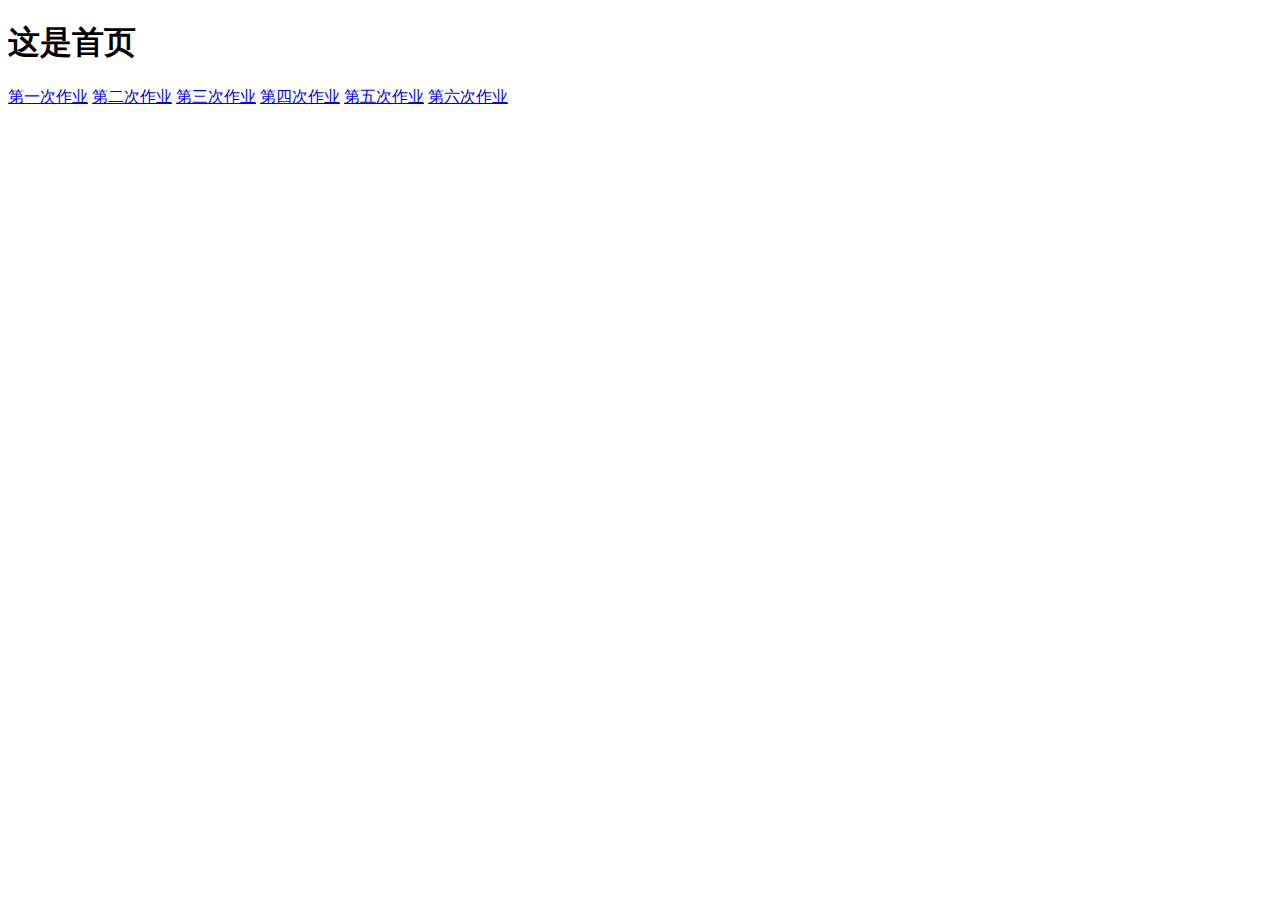
<file: makai/index.html>
<!doctype html>
<html lang="en">
<head>
	<meta charset="UTF-8">
	<title>首页</title>
</head>
<body>
	<h1>这是首页</h1>
	<a href="index1.html">第一次作业</a>
	<a href="index2.html">第二次作业</a>
	<a href="index3.html">第三次作业</a>
	<a href="four/index4.html">第四次作业</a>
	<a href="five/five.html">第五次作业</a>
	<a href="six/six.html">第六次作业</a>
</body>
</html>
</file>
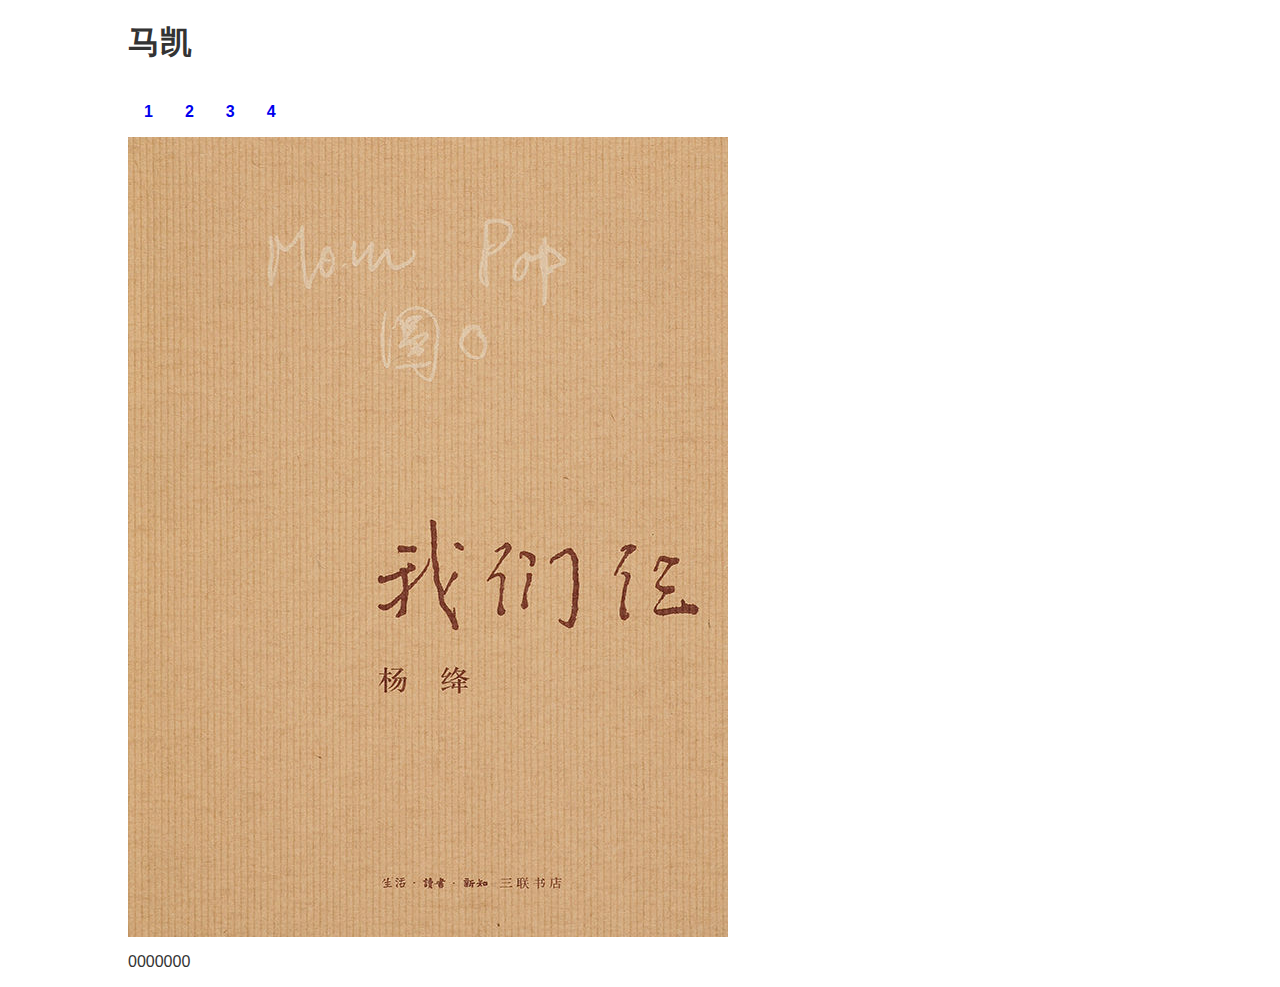
<file: ImageGallery.html>
<!DOCTYPE html>
<html>
	<head>
		<meta charset="utf-8" />
		<title>Image Gallery</title>
		<link rel="stylesheet" href="layout.css" media="screen" />
	</head>
	<body>
		<h1>马凯</h1>
		<ul>
			<li><a href="1.jpg" onclick="showPic(this);return false" title="1">1</a></li>
			<li><a href="2.jpg" onclick="showPic(this);return false" title="2">2</a></li>
			<li><a href="3.jpg" onclick="showPic(this);return false" title="3">3</a></li>
			<li><a href="4.jpg" onclick="showPic(this);return false" title="4">4</a></li>
		</ul>
	<img id="placeholder" src="02.jpg" />
		<p id="description">0000000</p>
		<script type="text/javascript" src="ImageGallery.js"></script>
	</body>
</html>
</file>
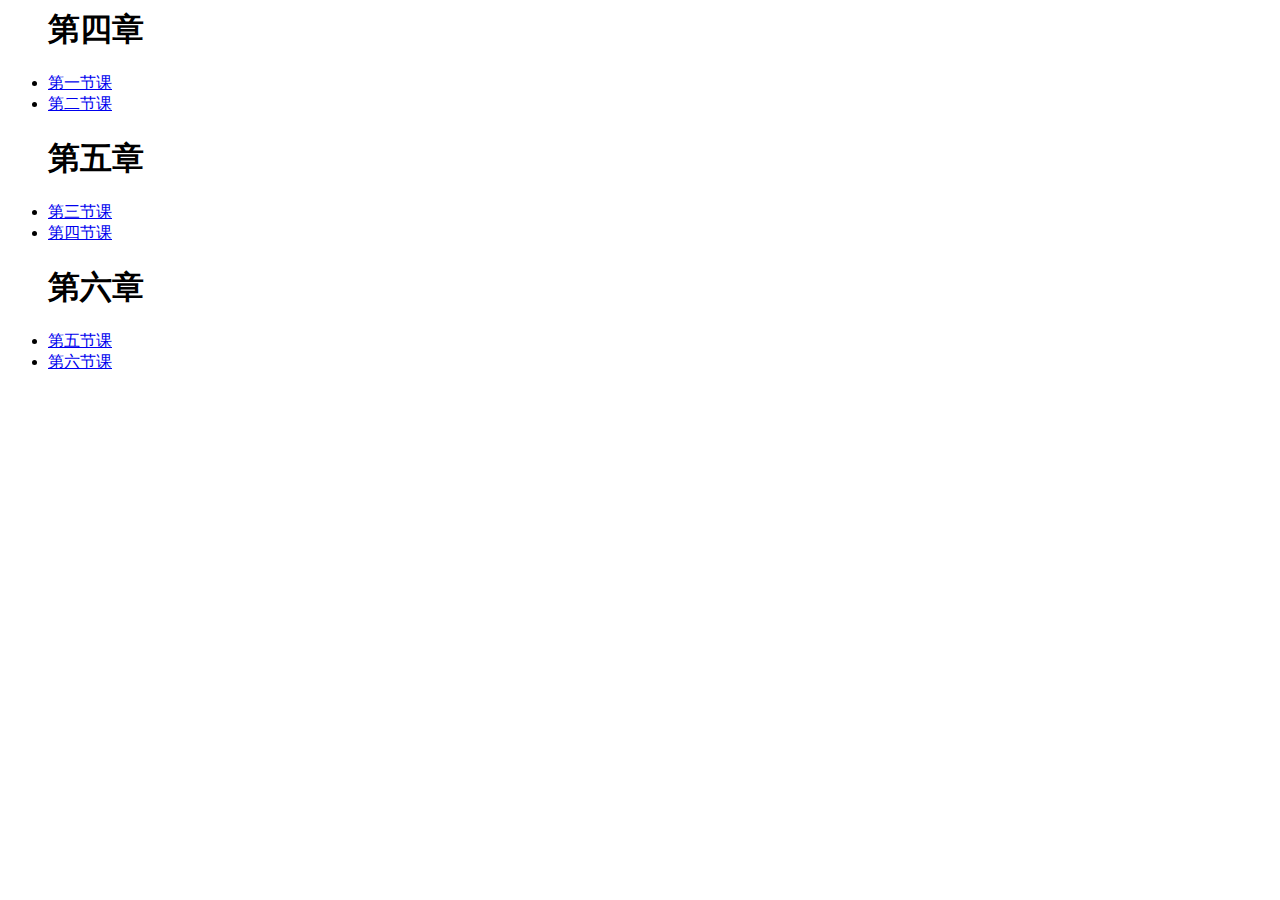
<file: kecheng/shouye.html>
﻿<html>
<head>
<title>首页</title>
</head>
<body>
<ul>
<h1>第四章</h1>
<li><a href="wangchao1.html" title="第一节课">第一节课</a></li>
<li><a href="wangchao.html" title="第二节课">第二节课</a></li>
<h1>第五章</h1>
<li><a href="disanjieke.html" title="第三节课">第三节课</a></li>
<li><a href="disijieke.html" title="第四节课">第四节课</a></li>
<h1>第六章</h1>
<li><a href="#" title="第五节课">第五节课</a></li>
<li><a href="#" title="第六节课">第六节课</a></li>
</ul>
</body>
</html>
</file>
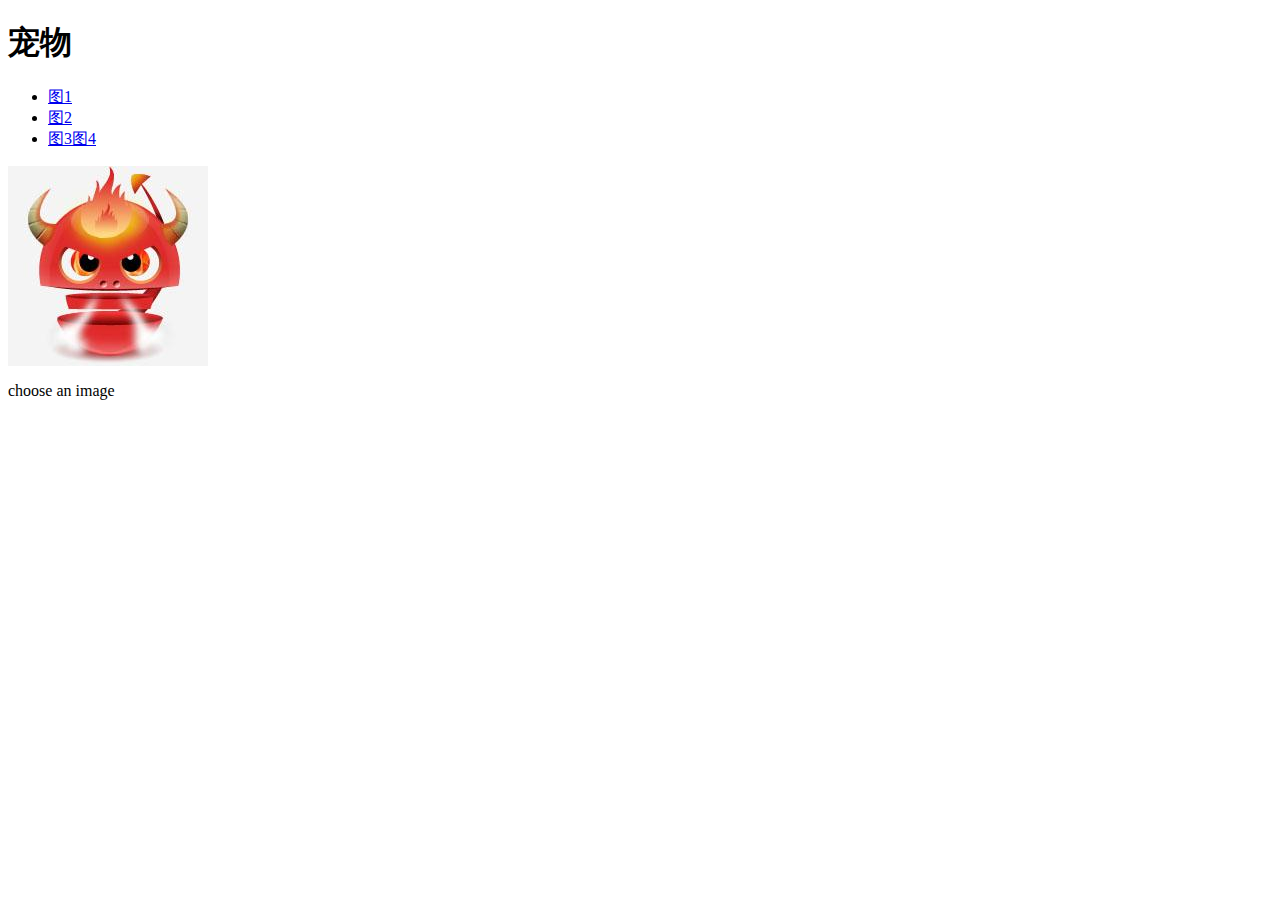
<file: kecheng/wangchao.html>
﻿<!DOCTYPE html PUBLIC "-//W3C//DTD XHTML 1.0 Transitional//EN" "http://www.w3.org/TR/xhtml1/DTD/xhtml1-transitional.dtd">
<html xmlns="http://www.w3.org/1999/xhtml">
<head>
<meta http-equiv="Content-Type" content="text/html; charset=utf-8" />
<title>宠物</title>
</head>

<body>
<h1>宠物</h1>
<ul>
<li><a href="1.jpg" title="1" onclick="showpic(this);return false;">图1</a></li>
<li><a href="2.jpg" title="2" onclick="showpic(this);return false;">图2</a></li>
<li><a href="3.jpg" title="3" onclick="showpic(this);return false;">图3</a></li〉
<li><a href="4.jpg" title="4" onclick="showpic(this);return false;">图4</a></li>
</ul>
<img id="placeholder" src="5.jpg" alt="zhanwei"/>
<p id="description">choose an image</p>
<script type="text/javascript" src="showpic.js"></script>
</body>
</html>
</file>
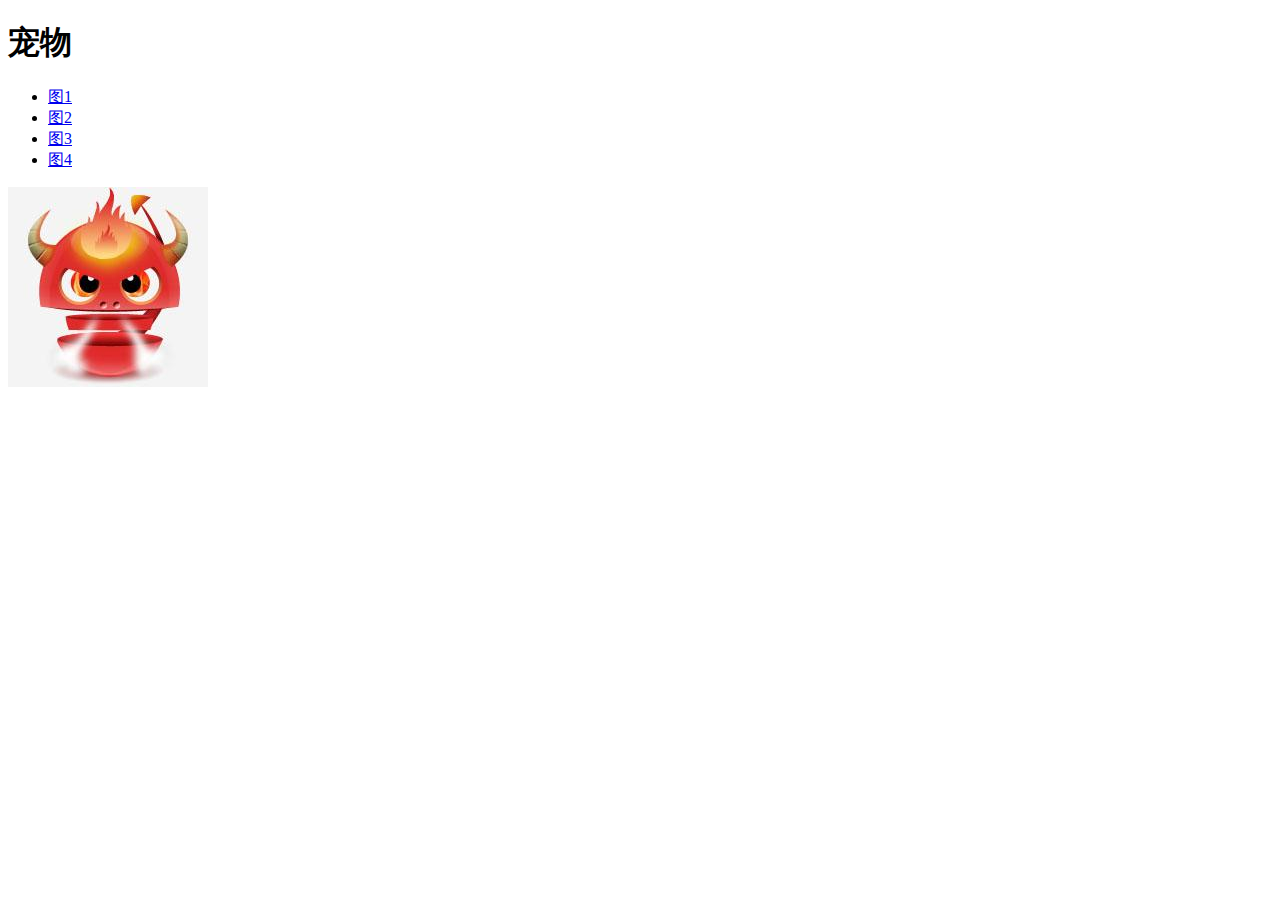
<file: kecheng/wangchao1.html>
﻿<!DOCTYPE html PUBLIC "-//W3C//DTD XHTML 1.0 Transitional//EN" "http://www.w3.org/TR/xhtml1/DTD/xhtml1-transitional.dtd">
<html xmlns="http://www.w3.org/1999/xhtml">
<head>
<meta http-equiv="Content-Type" content="text/html; charset=utf-8" />
<title>宠物</title>
</head>

<body>
<h1>宠物</h1>
<ul>
<li><a href="1.jpg" title="1" onclick="showpic(this);return false;">图1</a></li>
<li><a href="2.jpg" title="2" onclick="showpic(this);return false;">图2</a></li>
<li><a href="3.jpg" title="3" onclick="showpic(this);return false;">图3</a></li>
<li><a href="4.jpg" title="4" onclick="showpic(this);return false;">图4</a></li>
</ul>
<img id="placeholder" src="5.jpg" alt="zhanwei"/>
<script type="text/javascript" src="showpic1.js"></script>
</body>
</html>
</file>
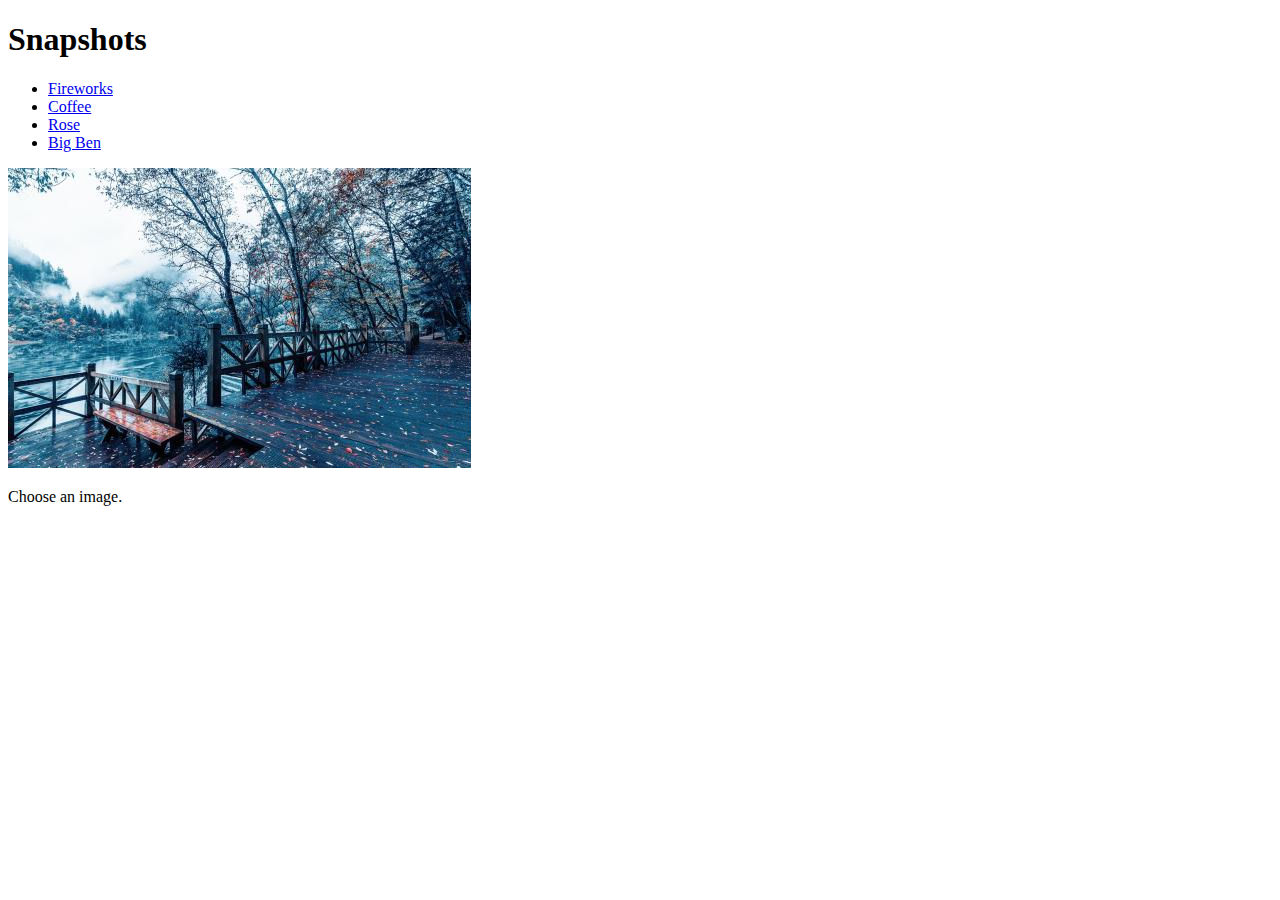
<file: makai/index1.html>
<!DOCTYPE html>
<html lang="en">
<head>
  <meta http-equiv="content-type" content="text/html; charset=utf-8" />
  <title>Image Gallery</title>
	<script type="text/javascript" src="js/showPic.js"></script>
</head>
<body>
  <h1>Snapshots</h1>
  <ul>
    <li>
      <a href="img/01.jpg" title="A fireworks display" onclick="showPic(this); return false;">Fireworks</a>
    </li>
    <li>
      <a href="img/02.jpg" title="A cup of black coffee" onclick="showPic(this); return false;">Coffee</a>
    </li>
    <li>
      <a href="img/03.jpg" title="A red, red rose" onclick="showPic(this); return false;">Rose</a>
    </li>
    <li>
      <a href="img/04.jpg" title="The famous clock" onclick="showPic(this); return false;">Big Ben</a>
    </li>
  </ul>
  <img id="placeholder" src="img/04.jpg" alt="my image gallery" />
  <p id="description">Choose an image.</p>
</body>
</html>
</file>
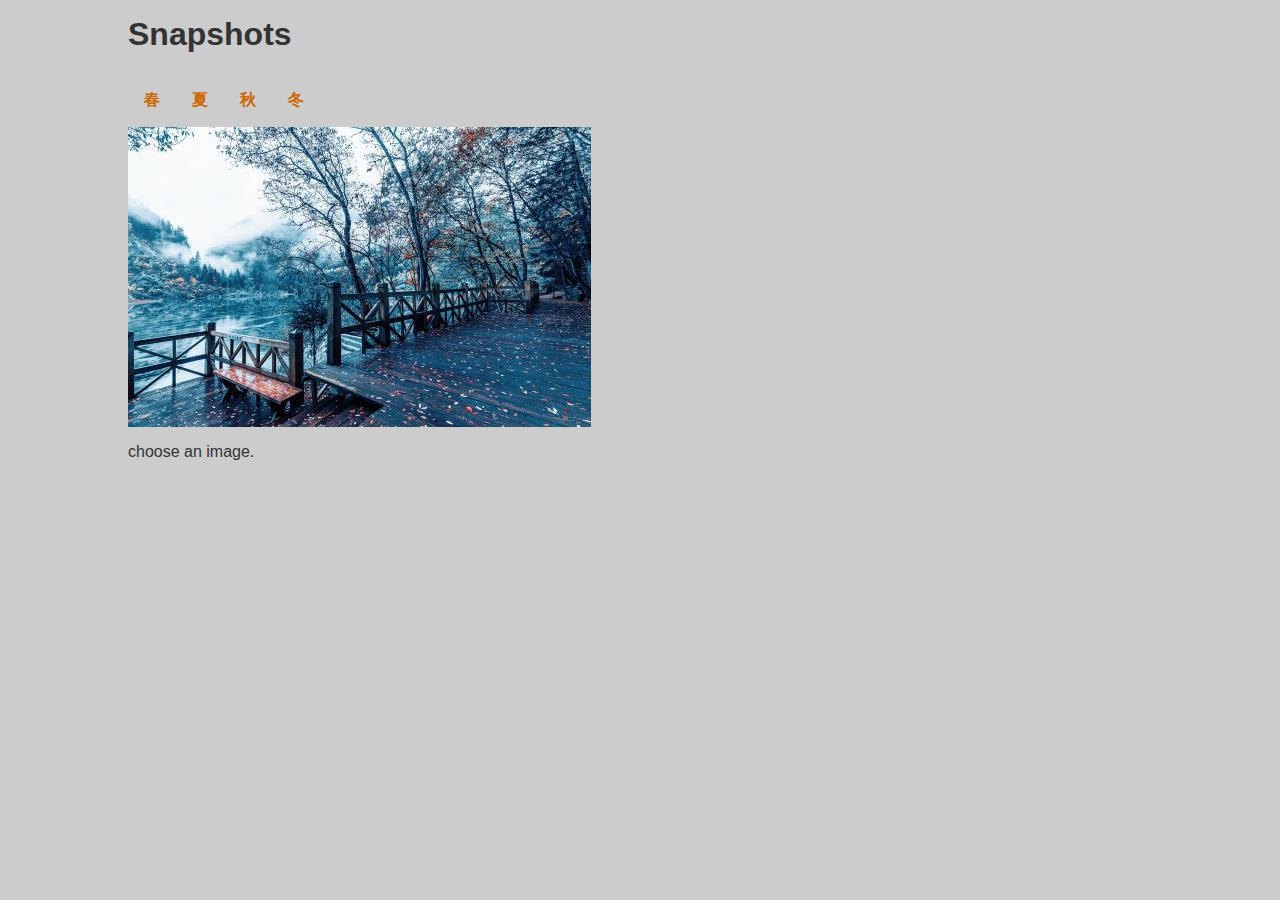
<file: makai/index2.html>
<html>
<head>
<title>crush</title>
  <link rel="stylesheet" href="css/style.css" media="screen" />
</head>
<body>

<h1>Snapshots</h1>
<ul id="imagegallery">
  <li>
    <a href="img/01.jpg" title="啦啦啦" >春</a>
  </li>
  <li>
    <a href="img/02.jpg" title="水水水水" >夏</a>
  </li>
  <li>
    <a href="img/03.jpg" title="发发发发发" >秋</a>
  </li>
  <li>
    <a href="img/04.jpg" title="踩踩踩踩踩" >冬</a>
  </li>
</ul>
<img id="placeholder" src="img/04.jpg" alt="my image gallery"/>
<p id="description">choose an image.</p>
<div id="test">
  
</div>
<script src = "js/1.js">
</script>
</body>
</html>
</file>
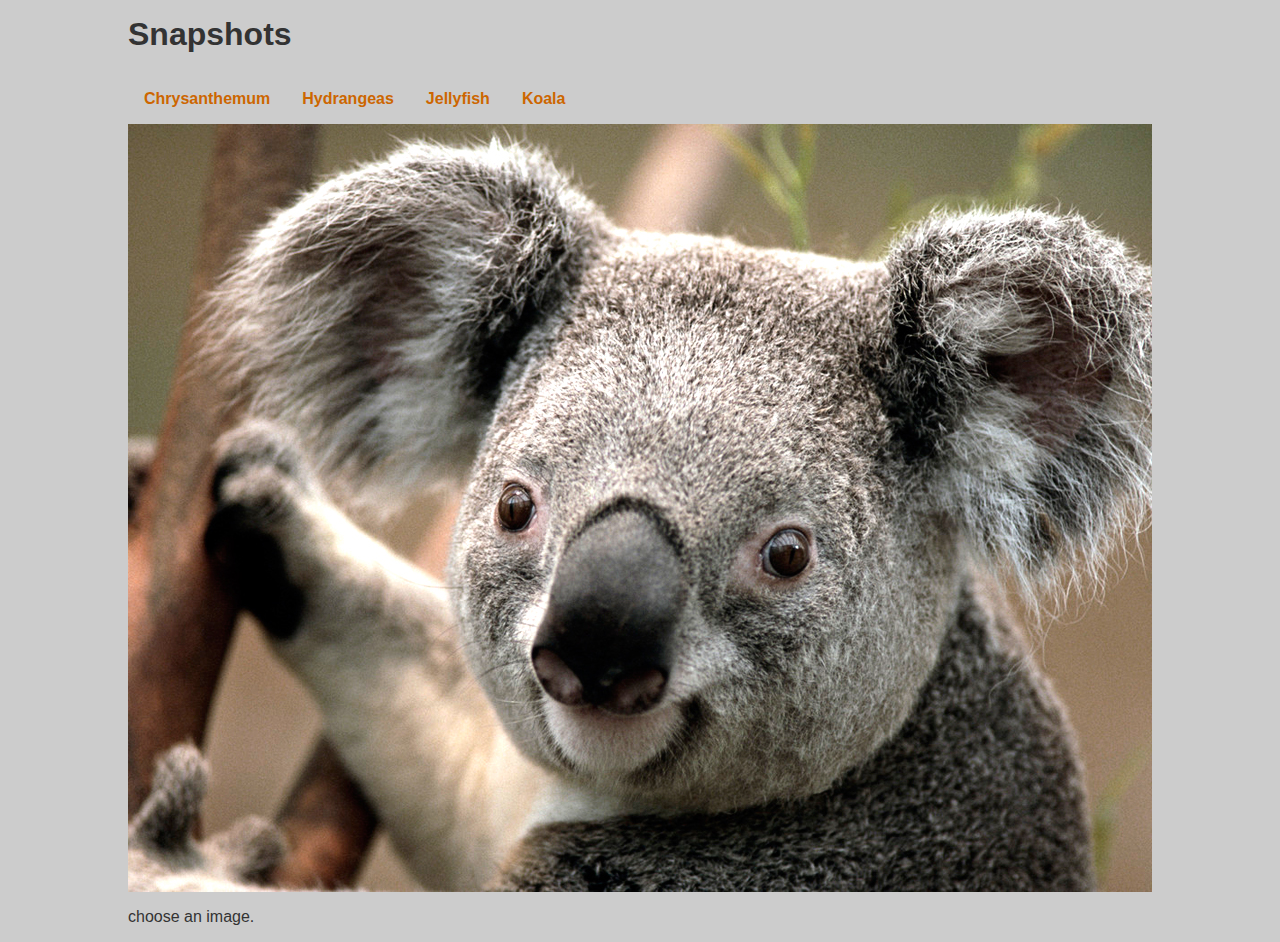
<file: mk6/1.html>
<html>
<head>
<title>crush</title>
  <link rel="stylesheet" href="css/style.css" media="screen" />
</head>
<body>

<h1>Snapshots</h1>
<ul id="imagegallery">
  <li>
    <a href="img/01.jpg" title="我在十点差三分的时候开始想你">Chrysanthemum</a>
  </li>
  <li>
    <a href="img/02.jpg" title="你留给我的寂寞攒了几个世纪">Hydrangeas</a>
  </li>
  <li>
    <a href="img/03.jpg" title="整个房间里面都是你丢的回忆">Jellyfish</a>
  </li>
  <li>
    <a href="img/04.jpg" title="我发现我还是像原来那么傻逼">Koala</a>
  </li>
</ul>
<img id="placeholder" src="img/04.jpg" alt="my image gallery"/>
<p id="description">choose an image.</p>
<div id="test">
  
</div>
<script src = "js/1.js">
</script>
</body>
</html>
</file>
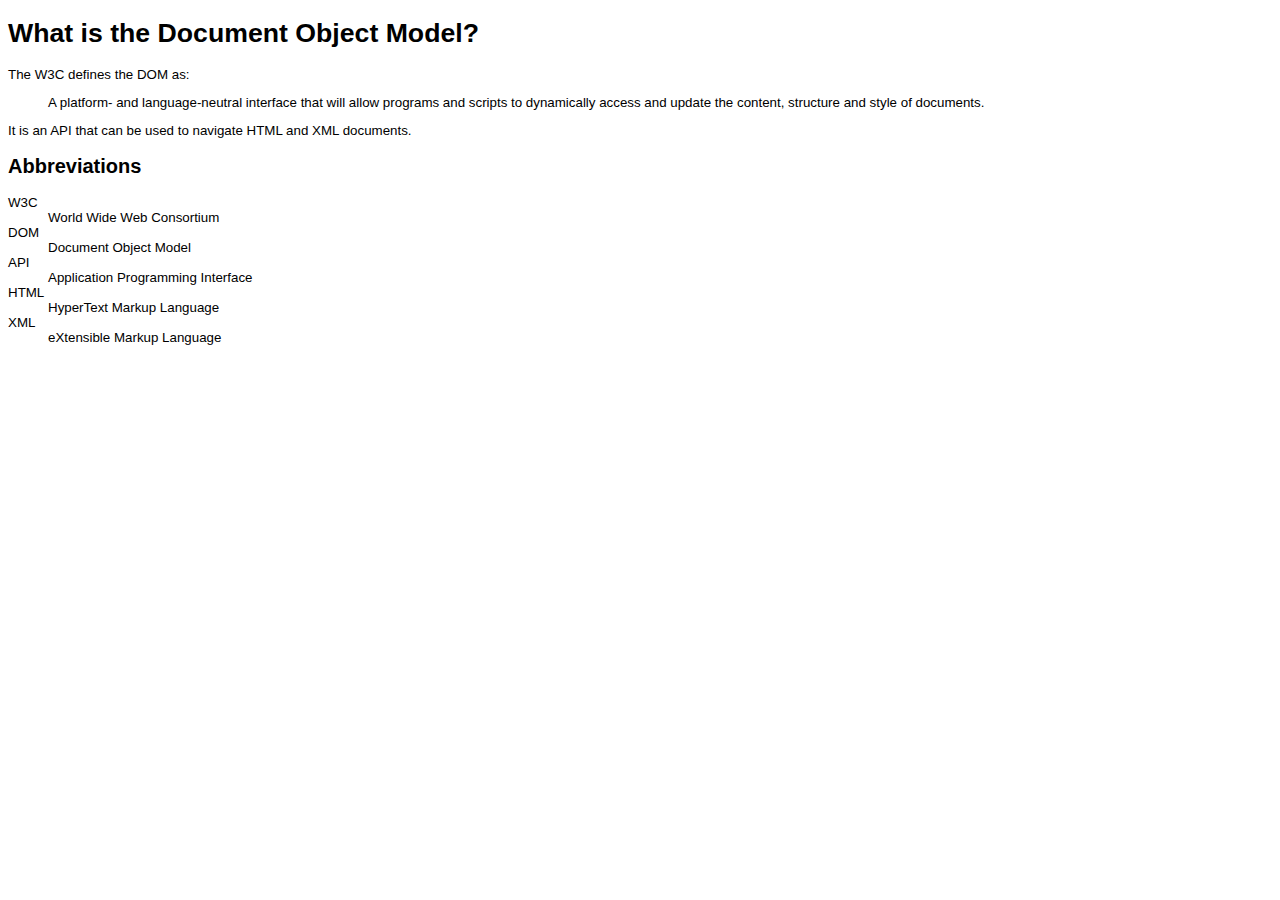
<file: makai/five/five.html>
<!DOCTYPE html>
<html lang="en">
  <head>
    <meta http-equiv="content-type" content="text/html; charset=utf-8" />
    <title>Explaining the Document Object Model</title>
    <link rel="stylesheet" type="text/css" media="screen" href="styles/typography.css" />
    <script type="text/javascript" src="scripts/addLoadEvent.js"></script>
    <script type="text/javascript" src="scripts/displayAbbreviations.js"></script>
  </head>
  <body>
    <h1>What is the Document Object Model?</h1>
    <p>
The <abbr title="World Wide Web Consortium">W3C</abbr> defines
 the <abbr title="Document Object Model">DOM</abbr> as:
    </p>
    <blockquote cite="http://www.w3.org/DOM/">
      <p>
A platform- and language-neutral interface that will allow programs
 and scripts to dynamically access and update the
 content, structure and style of documents.
      </p>
    </blockquote>
    <p>
It is an <abbr title="Application Programming Interface">API</abbr>
 that can be used to navigate <abbr title="HyperText Markup Language">
HTML</abbr> and <abbr title="eXtensible Markup Language">XML
</abbr> documents.
    </p>
  </body>
</html>
</file>
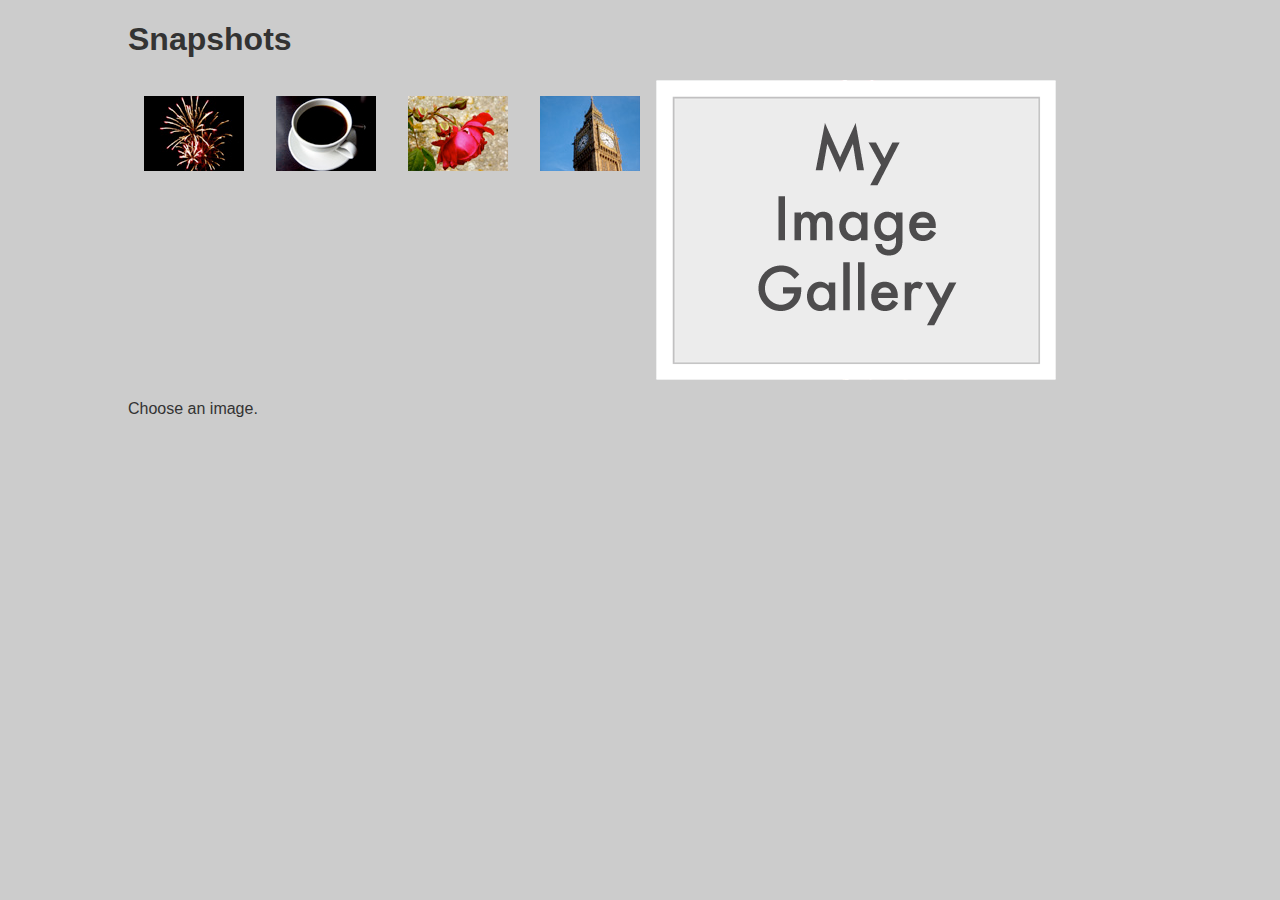
<file: makai/four/index4.html>
<!DOCTYPE html>
<html lang="en">
<head>
  <meta http-equiv="content-type" content="text/html; charset=utf-8" />
  <title>Image Gallery</title>
	<script type="text/javascript" src="scripts/showPic.js"></script>
	<link rel="stylesheet" href="styles/layout.css" type="text/css" media="screen" />
</head>
<body>
  <h1>Snapshots</h1>
  <ul id="imagegallery">
    <li>
      <a href="images/fireworks.jpg" title="A fireworks display">
        <img src="images/thumbnail_fireworks.jpg" alt="Fireworks" />
      </a>
    </li>
    <li>
      <a href="images/coffee.jpg" title="A cup of black coffee" >
        <img src="images/thumbnail_coffee.jpg" alt="Coffee" />
      </a>
    </li>
    <li>
      <a href="images/rose.jpg" title="A red, red rose">
        <img src="images/thumbnail_rose.jpg" alt="Rose" />
      </a>
    </li>
    <li>
      <a href="images/bigben.jpg" title="The famous clock">
        <img src="images/thumbnail_bigben.jpg" alt="Big Ben" />
      </a>
    </li>
  </ul>
  <img id="placeholder" src="images/placeholder.gif" alt="my image gallery" />
  <p id="description">Choose an image.</p>
</body>
</html>
</file>
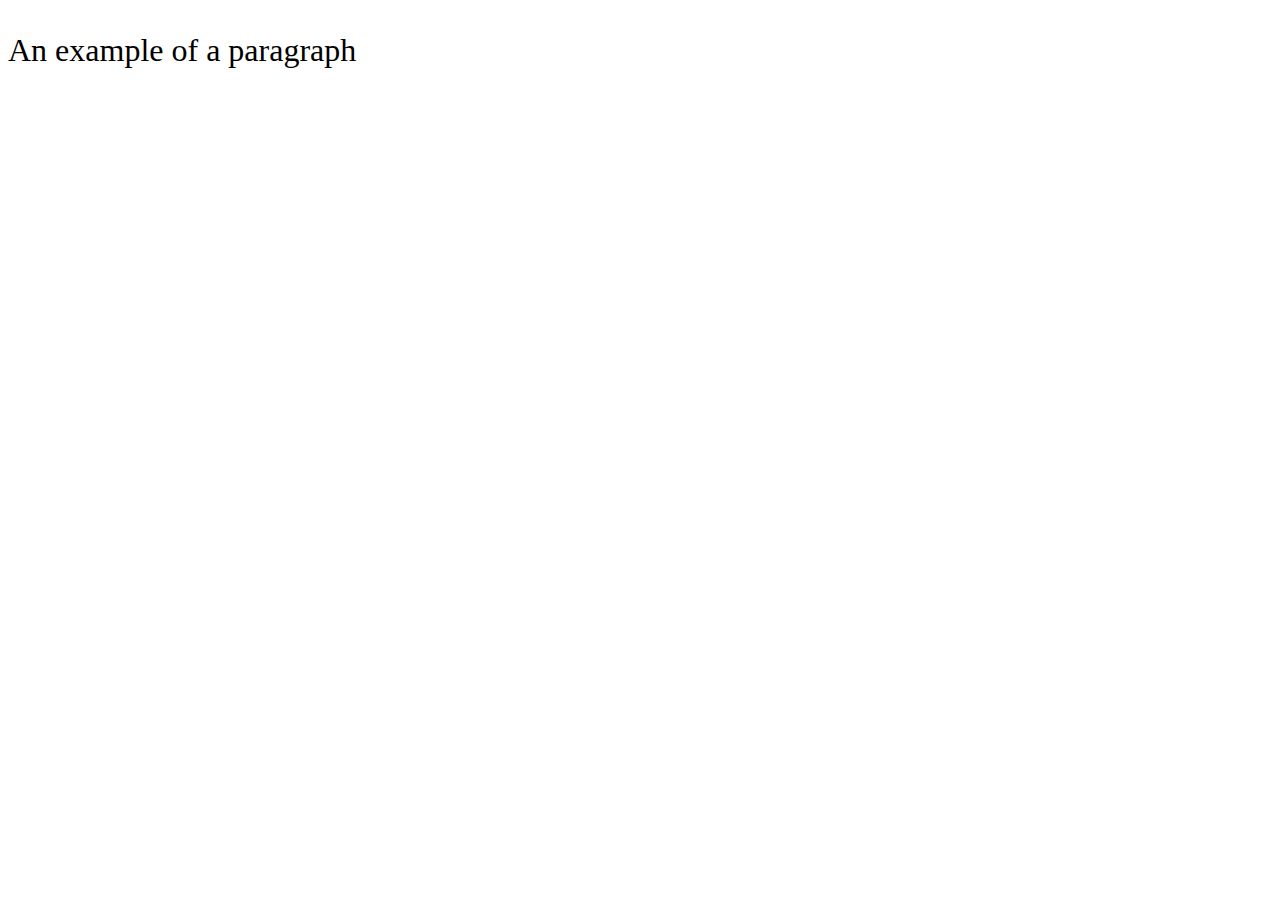
<file: makai/six/six.html>
<!DOCTYPE html>
<html lang="en">
<head>
  <meta http-equiv="content-type" content="text/html; charset=utf-8" />
  <title>Example</title>
  <script type="text/javascript">
window.onload = function() {
  var para = document.getElementById("example");
  para.style.color = "black";
  para.style.font = "2em 'Times',serif";
  alert("The font family is " + para.style.fontFamily);
}
  </script>
</head>
<body>
  <p id="example" style="color: grey; font-family: 'Arial',sans-serif;">
An example of a paragraph
  </p>
</body>
</html>
</file>
<file: layout.css>
body{
	font-family:"Helvetica",“Arial”,serif;
	color:#333;
	background-color#ccc;
	margin:1em 10%;
	
}
h1{
	color:#333;
	background-color:transparent;
}
a{
	color:#c6o;
	background-color:transparent;
	font-weight:bold;
	text-decoration:none;
}
ul{
	padding:0;
}
li{
	float:left;
	padding:1em;
	list-style:none;
	
}
img{
	display:block;
	clear:both;
}
</file>
<file: makai/css/style.css>
body{
       font-family: "Helvetica","Arial",serif;
       color:#333;
       background-color:#ccc;
       margin:1em 10%;
}
h1{
       color:#333;
       background-color:transparent;
}
a{
       color:#c60;
       background-color:transparent;
       font-weight:bold;
       text-decoration:none;
}
ul{
       padding:0;
}
li{
       float:left;
       padding:1em;
       list-style:none;
}
img{
       display:block;
       clear:both;
}
</file>
<file: mk6/css/style.css>
body{
       font-family: "Helvetica","Arial",serif;
       color:#333;
       background-color:#ccc;
       margin:1em 10%;
}
h1{
       color:#333;
       background-color:transparent;
}
a{
       color:#c60;
       background-color:transparent;
       font-weight:bold;
       text-decoration:none;
}
ul{
       padding:0;
}
li{
       float:left;
       padding:1em;
       list-style:none;
}
img{
       display:block;
       clear:both;
}
</file>
<file: makai/five/styles/typography.css>
body {
  font-family: "Helvetica","Arial",sans-serif;
  font-size: 10pt;
}
abbr {
  text-decoration: none;
  border: 0;
  font-style: normal;
}
</file>
<file: makai/four/styles/layout.css>
body {
  font-family: "Helvetica","Arial",serif;
  color: #333;
  background-color: #ccc;
  margin: 1em 10%;
}
h1 {
  color: #333;
  background-color: transparent;
}
a {
  color: #c60;
  background-color: transparent;
  font-weight: bold;
  text-decoration: none;
}
ul {
  padding: 0;
}
li {
  float: left;
  padding: 1em;
  list-style: none;
}
#imagegallery {
  list-style: none;
}

#imagegallery li {
  display: inline;
}

#imagegallery li a img {
  border: 0;
}
</file>
